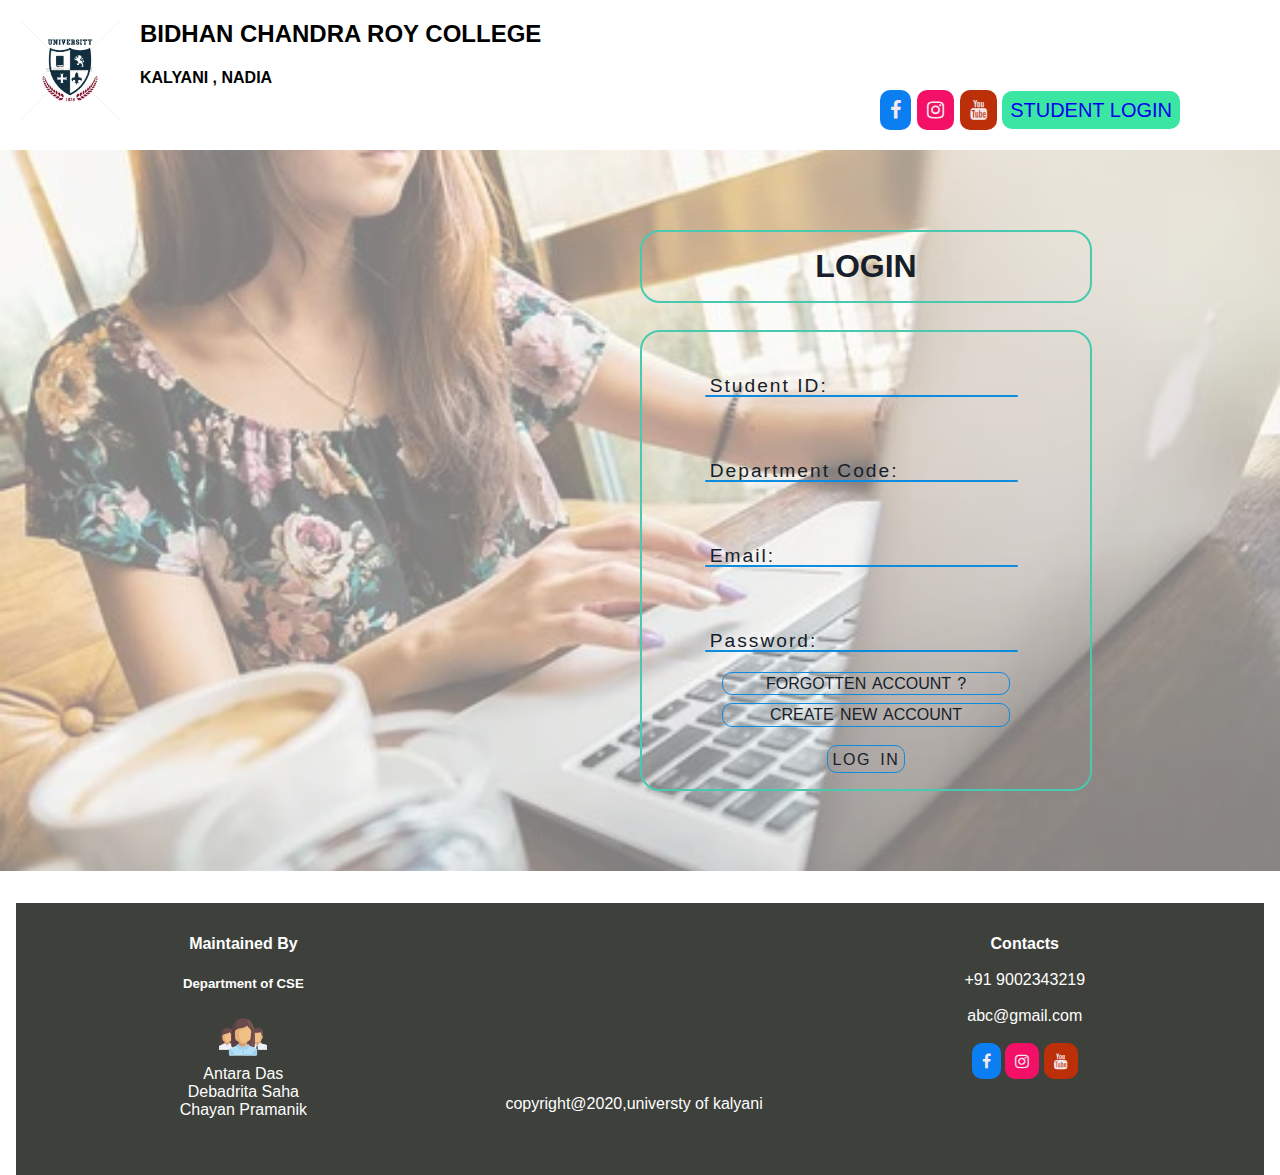
<file: login.html>
<!DOCTYPE html>
<html>

<head>
    <title>login </title>
    <link rel="stylesheet" type="text/css" href="style.css">
    <link rel="stylesheet" type="text/css" href="style-login.css">
    <link rel="stylesheet" href="https://cdnjs.cloudflare.com/ajax/libs/font-awesome/4.7.0/css/font-awesome.min.css">
</head>

<body>
    <header>
        <div class="container">
            <div id="nav-menu">
                <a href="index.html" id="logo-a">
                    <div id="logo">
                        <img src="img/logo.jpg" style="height: 100px ">
                    </div>
                </a>
                <div id="name">
                    <p>
                        <h2>Bidhan chandra roy college</h2>
                        <h4> kalyani , nadia</h4>
                    </p>
                </div>
                <div class="contect">
                    <a href="" class="fa fa-facebook"><span></span></a>
                    <a href="" class="fa fa-instagram"><span></span></a>
                    <a href="" class="fa fa-youtube"><span></span></a>
                    <a href="login.html" id="login"><span>student login</span></a>
                </div>
            </div>
            <!--nav-menu-->
        </div>
    </header>
    <div class="container" id="login-container">
        <h2>login</h2>
        <div class="row1">
            <div class="col">
                <div class="inputbox">
                    <input type="text" name="student_id" required="required">
                    <span class="text">Student ID:</span>
                    <span class="line"></span>
                </div>
            </div>
            <div class="col">
                <div class="inputbox">
                    <input type="text" name="" required="required">
                    <span class="text">Department Code:</span>
                    <span class="line"></span>
                </div>
            </div>
            <div class="col">
                <div class="inputbox">
                    <input type="text" name="" required="required">
                    <span class="text">Email:</span>
                    <span class="line"></span>
                </div>
            </div>
            <div class="col">
                <div class="inputbox">
                    <input type="password" name="" required="required" id="Password">
                    <span class="text">Password:</span>
                    <span class="line"></span>
                    <span class="view" id="view-password" onclick="passwordView()"><img src="icons/view.png" style="height: 1em;"></span>
                </div>
            </div>
            <a href=""><span>forgotten account ?</span></a>
            <a href="signup.html">create new account</a>
            <div class="login-btn">
                <label><a href="student_details.html">log in</a></label>
            </div>
        </div>
    </div>
    <footer>
        <div class="footer1">
            <section class="maintain footer-sec">
                <h4>Maintained By</h4>
                <h5>Department of CSE</h5>
                <div class="group">
                    <img src="icons/team-work.svg" style="width: 3em"><br>
                    <span>Antara Das</span><br>
                    <span>Debadrita Saha</span><br>
                    <span>Chayan Pramanik</span>
                </div>
            </section>
            <section class="copyright footer-sec">
                <span>copyright@2020,universty of kalyani</span>
            </section>
            <section class="contacts footer-sec">
                <h4>Contacts</h4><br>
                <a href="" class="number"><span>+91 9002343219</span></a><br><br>
                <a href="" class="email"><span>abc@gmail.com</span></a><br><br>
                <a href="" class="fa fa-facebook"><span></span></a>
                <a href="" class="fa fa-instagram"><span></span></a>
                <a href="" class="fa fa-youtube"><span></span></a>
            </section>

        </div>
    </footer>
    <script src="script.js"></script>
</body>

</html>
</file>
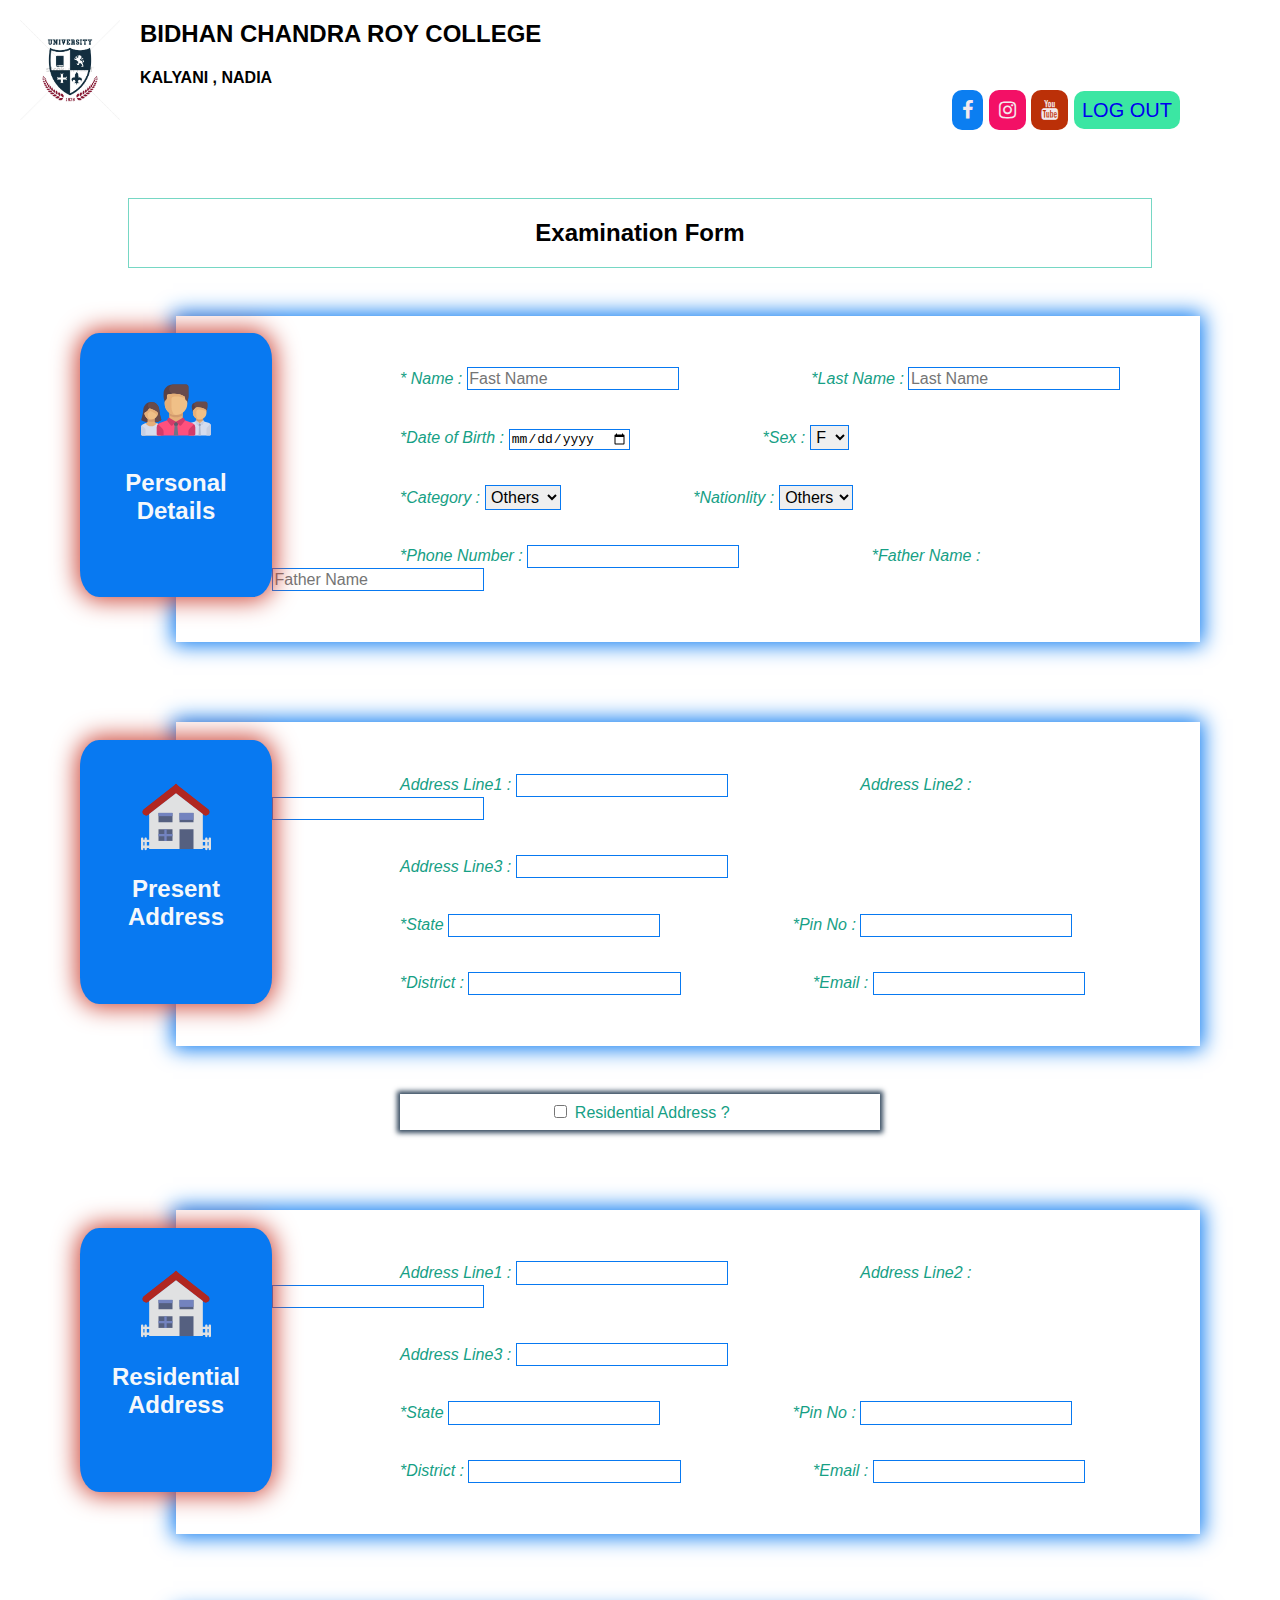
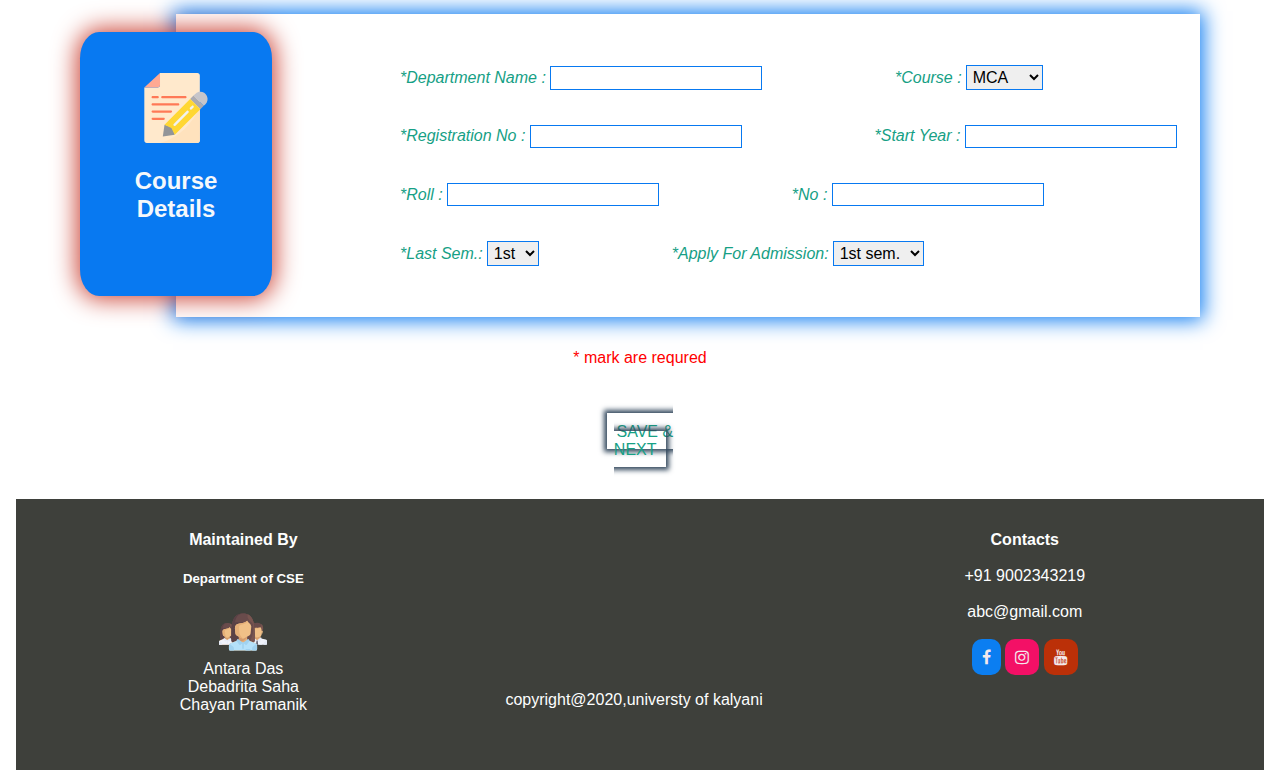
<file: registration.html>
<!DOCTYPE html>
<html>
<head>
	<title>hgjhx</title>
	<link rel="stylesheet" type="text/css" href="style.css">
	<link rel="stylesheet" type="text/css" href="style-reg.css">
	<link rel="stylesheet" href="https://cdnjs.cloudflare.com/ajax/libs/font-awesome/4.7.0/css/font-awesome.min.css">
</head>
<body>
	<header>
		<div class="container">
			<div id="nav-menu">
				<a href="index.html" id="logo-a">
					<div id="logo">
						<img src="img/logo.jpg" style="height: 100px ">
					</div>
				</a>
				<div id="name">
					<p>
						<h2>Bidhan chandra roy college</h2>
						<h4> kalyani , nadia</h4>
					</p>
				</div>
				<div class="contect">
					<a href="" class="fa fa-facebook"><span></span></a>
					<a href="" class="fa fa-instagram"><span></span></a>
					<a href="" class="fa fa-youtube"><span></span></a>
					<a href="login.html" id="login"><span>log out</span></a>
				</div>
			</div><!--nav-menu-->
	</header>



	<div class="container" id="test">
		<div class="reg-form-title"> 
			<h2> Examination Form</h2>
		</div>
		<div class="form-name">
			<img src="icons/details.svg" style="width: 70px">
			<h2>Personal <br>Details</h2>
		</div>
		<div class="details">
			<section class="sec">

				<label for="Fast Name"><span class="note">*</span> Name :</label>
				<input type="text" name="Fast_Name" placeholder="Fast Name" id="fast-name">

				<label for="Fast Name"><span class="note">*</span>Last Name :</label>
				<input type="text" name="Fast_Name" placeholder="Last Name" id="last-name">
			</section>

			<section class="sec">
				<label for="Date of Birth"> <span class="note">*</span>Date of Birth :</label>
				<input type="date" name="Date_of_Birth" id="dob">

				<label for="Category"><span class="note">*</span>Sex :</label>
				<select name="Category">
					<option value="F">F</option>
					<option value="M">M</option>
				</select>
			</section>

			<section class="sec">
				<label for="Category"><span class="note">*</span>Category :</label>
				<select name="Category">
					<option value="Others">Others</option>
					<option value="SC">SC</option>
					<option value="ST">ST</option>
					<option value="OBC-A">OBC-A</option>
					<option value="OBC-B">OBC-B</option>
				</select>

				<label for="Nationlity"><span class="note">*</span>Nationlity :</label>
				<select name="Category">
					<option value="Others">Others</option>
					<option value="S">Indian</option>
				</select>
			</section>

			<section class="sec">
				<label for="phone_number"><span class="note">*</span>Phone Number :</label>
				<input type="text" name="phone_number" id="phone-no">
				<label for="Fast Name"><span class="note">*</span>Father Name :</label>
				<input type="text" name="Father_Name" placeholder="Father Name" id="father-name">
				
			</section>
		</div>	
			
	</div>
				
<!--parsonal details-->
	
	</div>
	<div class="container" id="test">
		<div class="form-name">
			<img src="icons/house.svg" style="width: 70px">
			<h2>Present <br>Address</h2>
		</div>
		<div class="details">
			<section class="sec">
				<label for="address_line1">Address Line1 :</label>
				<input type="next" name="address_line1" id="address-line1">

				<label for="address_line2">Address Line2 :</label>
				<input type="next" name="address_line2" id="address-line2">
			</section>

			<section class="sec">
				<label for="address_line3">Address Line3 :</label>
				<input type="next" name="address_line3" id="address-line3">
					
			</section>

			<section class="sec">
				<label for="state"><span class="note">*</span>State</label>
				<input type="text" name="state" id="state">
				<label for="pin_no"><span class="note">*</span>Pin No :</label>
				<input type="number" name="pin_no" id="pin"> 
			</section>

			<section class="sec">
				
				<label for="distrct"><span class="note">*</span>District :</label>
				<input type="next" name="district" id="dist">
				<label for="email"><span class="note">*</span>Email :</label>
				<input type="email" name="email" id="email">
			</section>
		</div>		
		<section class="res-address">
				<input type="checkbox" name="" onclick="addressFunction()">
				<label>Residential Address ?</label>
		</section>
	</div>

	<div class="container" id="test">
		<div class="form-name">
			<img src="icons/house.svg" style="width: 70px">
			<h2>Residential <br>Address</h2>
		</div>
		<div class="details">
			<section class="sec">
				<label for="address_line1">Address Line1 :</label>
				<input type="next" name="address_line1" id="res-address-line1">

				<label for="address_line2">Address Line2 :</label>
				<input type="next" name="address_line2" id="res-address-line2">
			</section>

			<section class="sec">
				<label for="address_line3">Address Line3 :</label>
				<input type="next" name="address_line3" id="res-address-line3">
					
			</section>

			<section class="sec">
				<label for="state"><span class="note">*</span>State</label>
				<input type="text" name="state" id="res-state">
				<label for="pin_no"><span class="note">*</span>Pin No :</label>
				<input type="number" name="pin_no" id="res-pin">
			</section>

			<section class="sec">
				
				<label for="distrct"><span class="note">*</span>District :</label>
				<input type="next" name="district" id="res-dist">
				<label for="email"><span class="note">*</span>Email :</label>
				<input type="email" name="email" id="res-email">
			</section>
		</div>		
	</div>
	<!--end address-->


	<div class="container" id="test">
		<div class="form-name">
			<img src="icons/course.svg" style="width: 70px">
			<h2>Course <br>Details</h2>
		</div>
		<div class="details">
			<section class="sec">
				<label for="department_name"><span class="note">*</span>Department Name :</label>
				<input type="text" name="department_name" id="department-name">	
				<label for="course"><span class="note">*</span>Course :</label>
				<select id="course">
					<option value="MCA">MCA</option>
					<option value="M.Tech">M.Tech</option>
					<option value="MA">MA</option>
					<option value="M.Sc">M.Sc</option>
					<option value="MBA">MBA</option>
					<option value="M.Com">M.Com</option>
				</select>
			</section>

			<section class="sec">
				<label for="registration_no"><span class="note">*</span>Registration No :</label>
				<input type="number" name="registration_no" id="reg-no"> 
				<label for="start_year"><span class="note">*</span>Start Year :</label>
				<input type="number" name="start_year" id="start-year">			
			</section>

			<section class="sec">
				<label for="roll"><span class="note">*</span>Roll :</label>
				<input type="number" name="roll" id="roll">	
				<label for="roll_no"><span class="note">*</span>No :</label>
				<input type="number" name="roll_no" id="roll-no">
			</section>

			<section class="sec">
				<label for="last_exm_sem"><span class="note">*</span>Last Sem.:</label>
				<select id="last_exm_sem">
					<option value="1st">1st</option>
					<option value="2nd">2nd</option>
					<option value="3rd">3rd</option>
					<option value="4th">4th</option>
					<option value="5th">5th</option>
					<option value="6th">6th</option>
					<option value="7th">7th</option>
				</select>	
				<label for="apply_for"><span class="note">*</span>Apply For Admission:</label>
				<select>
					<option value="1st">1st sem.</option>
					<option value="2nd">2nd sem.</option>
					<option value="3rd">3rd sem.</option>
					<option value="4th">4th sem.</option>
					<option value="5th">5th sem.</option>
					<option value="6hh">6th sem.</option>
					<option value="7th">7th sem.</option>
					<option value="8th">8th sem.</option>
				</select>	
			</section>
		</div>
	</div>
	<div class="mark">
		<span>
			* mark are requred
		</span>
	</div>
	
	<section class="save-next">
				
				<label><a  onclick="myFunction()">save & next</a></label>
	</section>

	<footer>
		<div class="footer1">
			<section class="maintain footer-sec">
				<h4>Maintained By</h4>
				<h5>Department of CSE</h5>
				<div class="group">
					<img src="icons/team-work.svg" style="width: 3em"><br>
					<span>Antara Das</span><br>
					<span>Debadrita Saha</span><br>
					<span>Chayan Pramanik</span>
				</div>
			</section>
			<section class="copyright footer-sec">
				<span>copyright@2020,universty of kalyani</span>
			</section>
			<section class="contacts footer-sec">
				<h4>Contacts</h4><br>
				<a href="" class="number"><span>+91 9002343219</span></a><br><br>
				<a href="" class="email"><span>abc@gmail.com</span></a><br><br>
				<a href="" class="fa fa-facebook"><span></span></a>
				<a href="" class="fa fa-instagram"><span></span></a>
				<a href="" class="fa fa-youtube"><span></span></a>
			</section>

		</div>
	</footer>
	<script src="script-reg.js"></script>
	
</body>
</html>
</file>
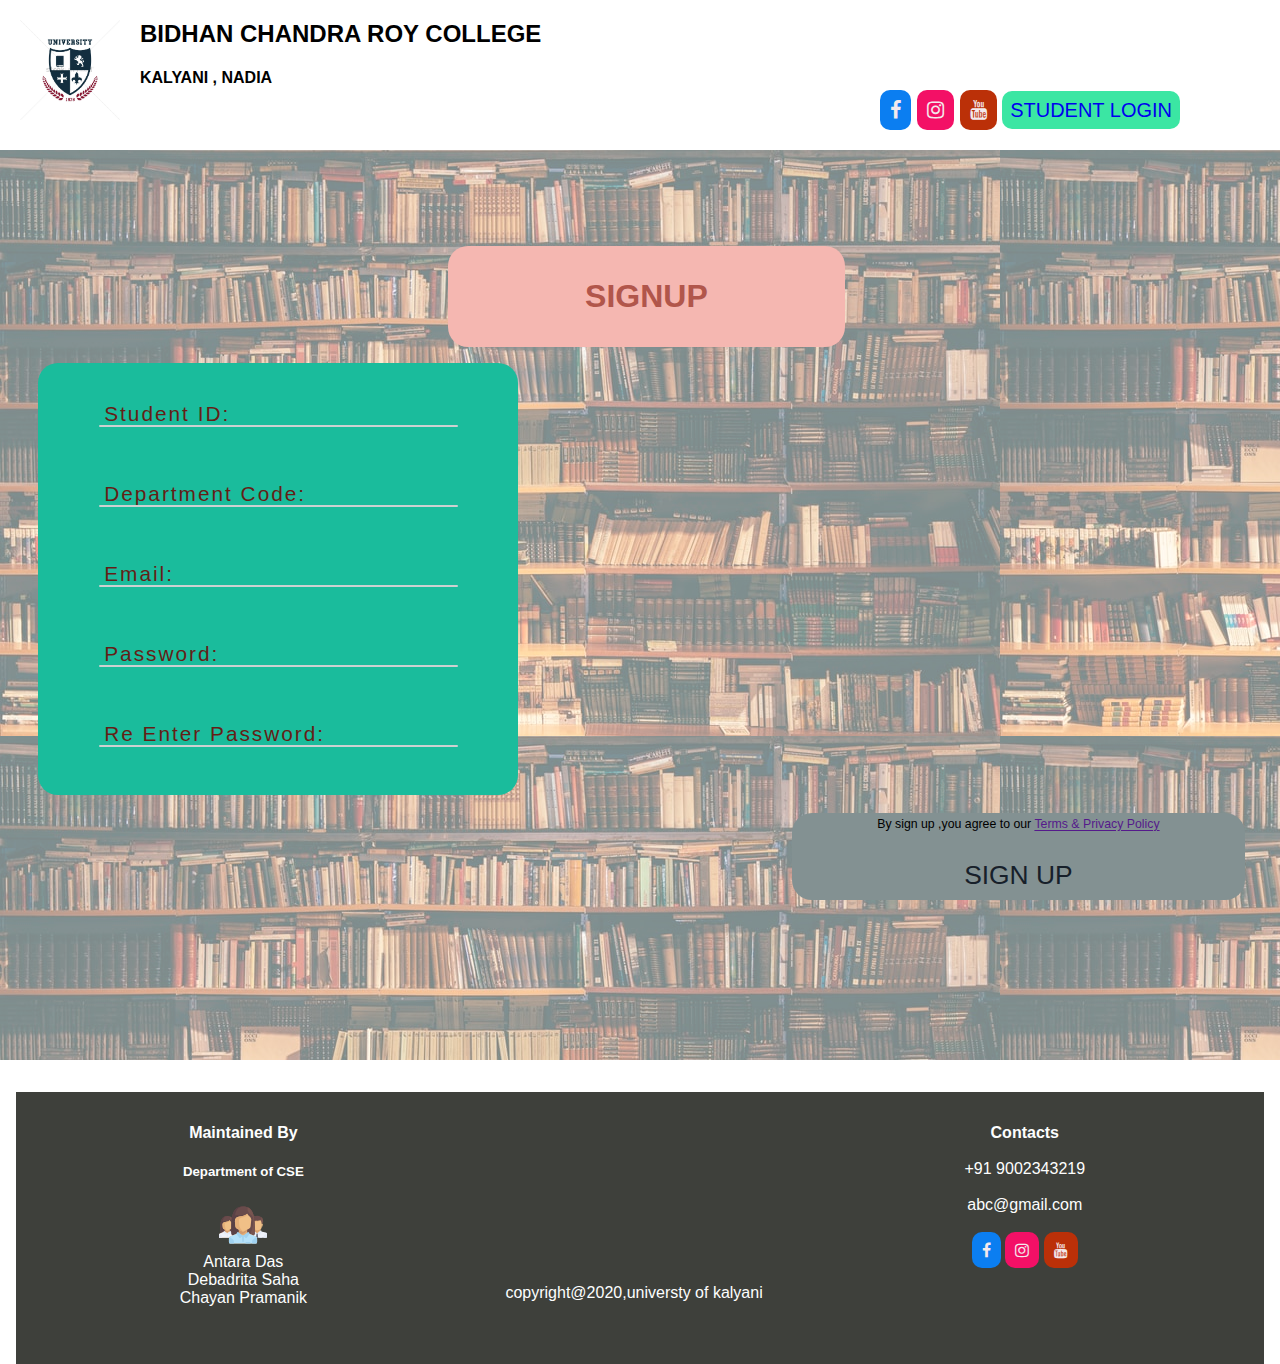
<file: signup.html>
<!DOCTYPE html>
<html>
<head>
	<title>signup</title>
	
	<link rel="stylesheet" type="text/css" href="style.css">
	<link rel="stylesheet" type="text/css" href="style-signup.css">
	<link rel="stylesheet" href="https://cdnjs.cloudflare.com/ajax/libs/font-awesome/4.7.0/css/font-awesome.min.css">
	
	
</head>
<body>
	<header>
		<div class="container">
			<div id="nav-menu">
				<a href="index.html" id="logo-a">
					<div id="logo">
						<img src="img/logo.jpg" style="height: 100px ">
   
					</div>
				</a>
				<div id="name">
					<p>
						<h2>Bidhan chandra roy college</h2>
						<h4> kalyani , Nadia</h4>
					</p>
				</div>
				<div class="contect">
					<a href="" class="fa fa-facebook"><span></span></a>
					<a href="" class="fa fa-instagram"><span></span></a>
					<a href="" class="fa fa-youtube"><span></span></a>
					<a href="login.html" id="login"><span>student login</span></a>
				</div>
			</div><!--nav-menu-->
		</div>
	</header>
     <div class="container" id="signup-container">
     	<h2>signup</h2>
		<div class="row">
			<div class="column">
				<div class="inputbox1">
					<input type="text" name="student_id" required="required" id="studentID">
					<span class="text1">Student ID:</span>
					<span class="line1"></span>	
				</div>
				<div class="input-check" id="studentID-check">
					<span class="input-massage">please enter input.</span>
				</div>
			</div>
			<div class="column">
				<div class="inputbox1">
					<input type="text" name="" required="required" id="dept-code">
					<span class="text1">Department Code:</span>
					<span class="line1"></span>
				</div>
				<div class="input-check" id="dept-code-check">
					<span class="input-massage"></span>
				</div>
		    </div>
		    <div class="column">
				<div class="inputbox1">
					<input type="text" name="" required="required" id="email" autocomplete="none">
					<span class="text1">Email:</span>
					<span class="line1"></span>
				</div>
				<div class="input-check" id="check-email">
					<span id="invalid-mail">**invalid email</span>
					<span id="valid-mail">**valid email</span>
				</div>
			</div>
			<div class="column">
				<div class="inputbox1" >
					<input type="password" name="" required="required" id="Password" onfocusout="focusOut()">
					<span class="text1">Password:</span>
					<span class="line1"></span>
					<span class="view" id="view-password" onclick="passwordView()"><img src="icons/view.png" style="height: 1em;"></span>
				</div>
				<div class="input-check" id="check-password">
					<span id="len" class="invalid">**min 8 characters,</span> <span id="number" class="invalid"> a number,</span> <span id="spc-char" class="invalid"> one sepcal characters</span>
				</div>
			</div>
			<div class="column">
				<div class="inputbox1">
					<input type="password" name="" required="required" id="repassword">
					<span class="text1">Re Enter Password:</span>
					<span class="line1"></span>
				</div>
				<div class="input-check" id="check-repassword">
					<span id="not-match">**password not match</span>
					<span id="match">password match</span>
				</div>
			</div>
		</div>
		<div class="row2">
			<label >
				By sign up ,you agree to our <a href>Terms & Privacy Policy</a>
			</label>
			<div class="signup-btn">
				<a href="login.html">SIGN UP</a>
			</div>
        </div>
    </div>

    
    <!------start footer-------------->
	<footer>
		<div class="footer1">
			<section class="maintain footer-sec">
				<h4>Maintained By</h4>
				<h5>Department of CSE</h5>
				<div class="group">
					<img src="icons/team-work.svg" style="width: 3em"><br>
					<span>Antara Das</span><br>
					<span>Debadrita Saha</span><br>
					<span>Chayan Pramanik</span>
				</div>
			</section>
			<section class="copyright footer-sec">
				<span>copyright@2020,universty of kalyani</span>
			</section>
			<section class="contacts footer-sec">
				<h4>Contacts</h4><br>
				<a href="" class="number"><span>+91 9002343219</span></a><br><br>
				<a href="" class="email"><span>abc@gmail.com</span></a><br><br>
				<a href="" class="fa fa-facebook"><span></span></a>
				<a href="" class="fa fa-instagram"><span></span></a>
				<a href="" class="fa fa-youtube"><span></span></a>
			</section>
		</div>
	</footer>
	<!-----end footer--------------------->
	<script src="script.js"></script>
</body>
</html>
</file>
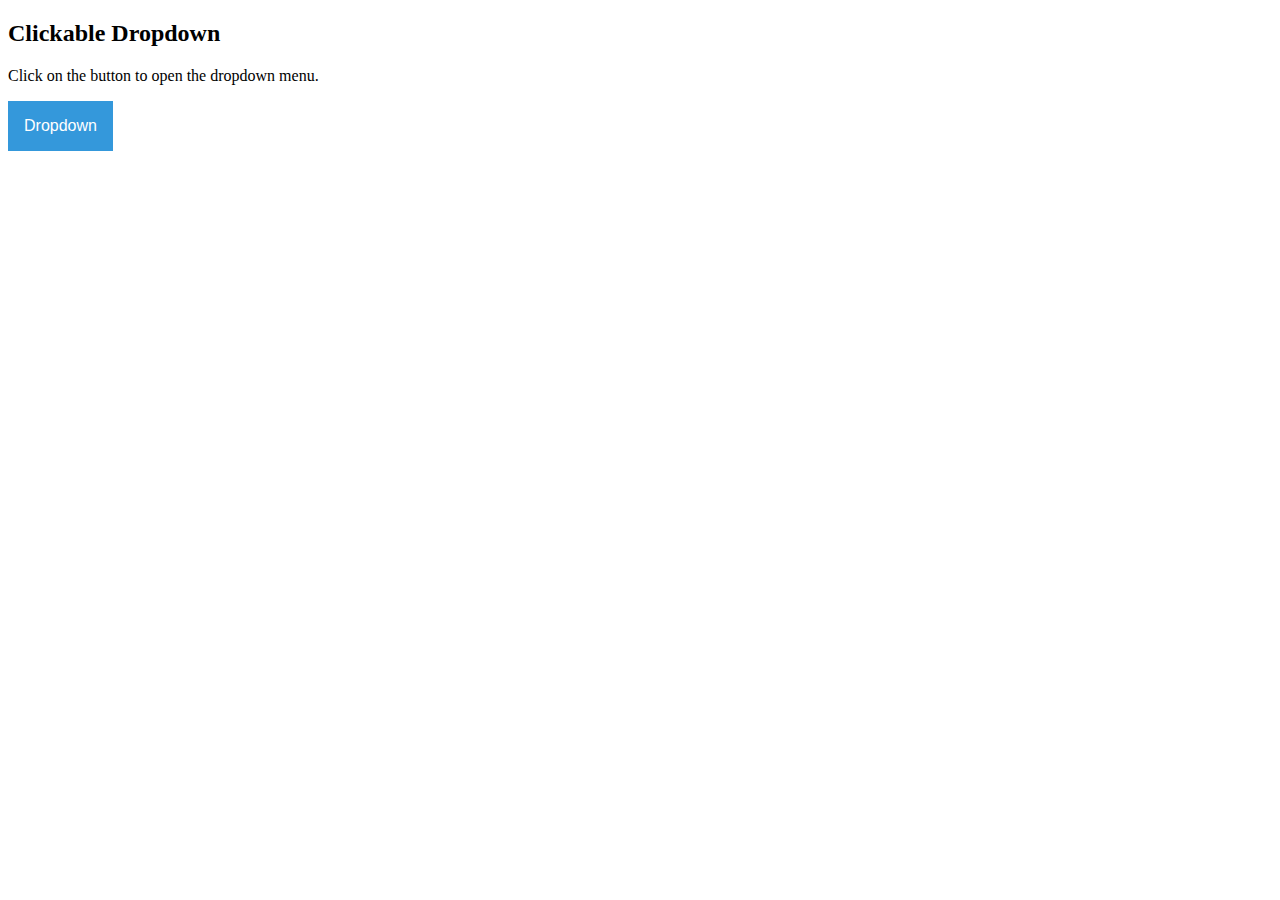
<file: test1/test1.html>
<!DOCTYPE html>
<html>
<head>
<meta name="viewport" content="width=device-width, initial-scale=1">
<style>
.dropbtn {
  background-color: #3498DB;
  color: white;
  padding: 16px;
  font-size: 16px;
  border: none;
  cursor: pointer;
}

.dropbtn:hover, .dropbtn:focus {
  background-color: #2980B9;
}

.dropdown {
  position: relative;
  display: inline-block;
}

.dropdown-content {
  display: none;
  position: absolute;
  background-color: #f1f1f1;
  min-width: 160px;
  overflow: auto;
  box-shadow: 0px 8px 16px 0px rgba(0,0,0,0.2);
  z-index: 1;
}

.dropdown-content a {
  color: black;
  padding: 12px 16px;
  text-decoration: none;
  display: block;
}

.dropdown a:hover {background-color: #ddd;}

.show {display: block;}
</style>
</head>
<body>

<h2>Clickable Dropdown</h2>
<p>Click on the button to open the dropdown menu.</p>

<div class="dropdown">
  <button onclick="myFunction()" class="dropbtn">Dropdown</button>
  <div id="myDropdown" class="dropdown-content">
    <a href="#home">Home</a>
    <a href="#about">About</a>
    <a href="#contact">Contact</a>
  </div>
</div>

<script>
/* When the user clicks on the button, 
toggle between hiding and showing the dropdown content */
function myFunction() {
  document.getElementById("myDropdown").classList.toggle("show");
}


// Close the dropdown if the user clicks outside of it
window.onclick = function(event) {
  if (!event.target.matches('.dropbtn')) {
    var dropdowns = document.getElementsByClassName("dropdown-content");
    console.log(dropdowns.length);
    var i;
    for (i = 0; i < dropdowns.length; i++) {
      var openDropdown = dropdowns[i];
      if (openDropdown.classList.contains('show')) {
        openDropdown.classList.remove('show');
      }
    }
  }
}
</script>

</body>
</html>
</file>
<file: style.css>
body{
	padding: 0;
	margin: 0;
	font-family: 'Yanone Kaffeesatz', sans-serif;
}
.container{
	padding-left: 0px;
	padding-right: 0px;
	margin-right: auto;
	margin-left: auto;
	height: auto;

}
#nav-menu{
	position: relative;
	height: 150px;
	text-align:;
}
#logo-a{
	position: relative;
	float: left;
	padding: 20px;
}
#name{
	text-transform: uppercase;
	float: left;
}

.contect{
	float: right;
	margin-top: 80px;
	margin-right: 90px;
	font-size: 20px;
	background-color:;
	padding: 10px;

}
#login{
	text-decoration: none;
	text-transform: uppercase;
	background-color:#3BE6A3;
	padding: 8px;
	border-radius: 10px;
} 

.fa{
	padding: 10px;
  	border-radius: 10px;
  	text-decoration: none;
}
.fa-facebook{
	background-color: #0B7EF1;
	color: #F3E9ED ;
}
.fa-instagram{
	background-color: #F31066;
	color: #F3E9ED ;
}
.fa-youtube{
	background-color: #BB3008;
	color: #F3E9ED ;
}
.contect a:hover{
	opacity: .4;
}
/*****end nav-menu****/
/*****start nav-sub-menu**********/
.nav-sub-menu{
	position: relative;
	background-color:rgb(35, 199, 177);
}

.menu{
	position: relative;
	height: 2.4em;
	padding: .1em;
	margin: 0;

}
.menu >li{
	position: relative;
	float: left;
	width: auto;
	list-style-type:none;
	text-align: center;
	margin: .1em .5%  .1em;
	text-transform: uppercase;
}

.menu>li >a{
	display:inline-block;
	margin-top: .2em;
	font-size: 1em;
	font-style: italic;
	text-decoration: none;
	color:#0E230A ;
	display:inline-block;
	padding: .3em;
	transition: .5s;
}

.hidden{
	position:absolute;
	padding: 0;
	margin-top:0px;
	z-index: 1;
}
.hidden >li{
	display:none;
	text-align:left;
	float: none;
	font-size: .2em;
}
.hidden>li>a{
	margin-top: .2em; 
	display:block;
	font-size: 16px;
	font-style: italic;
	text-decoration: none;
	color:#0E230A ;
	display:inline-block;
	padding: .3em;
	transition: .8s;
	
}
.menu >li a:hover{
	background-color: #96F086;
	border-radius: .4em;
}
.menu >li:hover .hidden li{
	position: relative;
	display:block;
	float:none;
}
.hidden li >a:hover .menu >li{
	background-color: #96F086;
	border-radius: .4em;
}

/**************************************************slide menu********/
#slide_show ,#update-menu{
	position:relative;
	margin-top:1.5em;
	padding: 2em;
	text-align: center;
}
.slide{
	box-shadow: 0 0 5px 5px black;
	padding: 2em;
	margin: 2em;
}
/**********************************end slide*************************/

/***********************course*********************************/
.course{
	position: relative;
	background-color: rgb(233, 243, 233);
	margin-bottom: 1em;
	border: 1px solid re;
}
.course-heading{
	text-align: center;
	background-color: rgb(97, 110, 223);
	padding: .5em;
}
.course-heading>span{
	font-size: 2.2em;
	letter-spacing: .2em;
	font-family:-apple-system, BlinkMacSystemFont, 'Segoe UI', Roboto, Oxygen, Ubuntu, Cantarell, 'Open Sans', 'Helvetica Neue', sans-serif;
	text-transform: uppercase;
	color:  rgb(233, 243, 233);
}

.online-course{
	position: relative;
	border: .5px solid rgb(97, 110, 223);
	width: 40%;
	height:15em;
	margin:1em 5% 2em;
	float: left;
}
.offline-course{
	position: relative;
	border: .5px solid rgb(97, 110, 223);
	width: 40%;
	height: 15em;
	margin:1em 55% 2em;
}
.online-course::before{
	content: ' ';
	position: absolute;
	width: 100%;
	height:100%;
	background-image: url(courseImg/onlineCourse.jpg);
	opacity: .5;
	-ms-background-size: cover;
    -o-background-size: cover;
    -moz-background-size: cover;
    -webkit-background-size: cover;
	background-size:cover;
	

}
.offline-course::before{
	content: ' ';
	position: absolute;
	width: 100%;
	height:100%;
	background-image: url(courseImg/offlineCourse.jpeg);
	opacity: .5;
	-ms-background-size: cover;
    -o-background-size: cover;
    -moz-background-size: cover;
    -webkit-background-size: cover;
	background-size:cover;
	

}
.online-course>div,.offline-course>div{
	text-align: center;
	margin-top: 9em;
	background-color:#A58687;
}
.online-course>div>a,.offline-course>div>a{
	position: relative;
	text-decoration: none;
	text-transform: uppercase;
	font-family: 'Oswald', sans-serif;
	font-size: 2em;
	bottom: 0;
	color:#0E5ACE;
	letter-spacing: .2em;
	cursor: pointer;
}
.online-course>div>a:hover,.offline-course>div>a:hover{
	color: red;
}
.online-course-details,.offline-course-details{
	position:relative;
	height: 42em;
	margin: 5em;
	background-color: rgb(180, 185, 168);
	display: none;
	box-shadow: 0 0 5px 5px red;
}
.col1{
	padding: .1em;
	margin: 4%;
	height: 14em;
	width: 25%;
	border: 1px solid rgb(45, 45, 143);
	float: left;
	box-sizing: border-box;
}
.col1>a>img{
	height: 70%;
	width: 100%;
}
.col1>a{
	text-decoration: none;
	text-transform: uppercase;
	font-size: 1.5em;
	font-family: 'Courier New', Courier, monospace;
	letter-spacing: .1em;
	color:black;
}

.col1:hover{
	box-shadow: 0 0 2px 2px;
}
.show{
	display: block;
}
/***********************end course*********************************/


/****************************update menu*******************/
#update-menu{
	position:relative;
	margin-top:3em;
	padding: 0em;
	text-align: center;
	height: 15em;
}
.section1{
	position: relative;
	height: 10em;
	width: 30%;
	margin: 2em 1.2em 0 ;
	float: left;
	overflow:hidden;
	background-color: #82E0AA;
	color: #C0392B;
	border-radius: 10%;
}
/**************************** end update menu*******************/
/****************************start others links*******************/
.others-link{
	float: left;
	display: block;
	width: 15%;
	margin: 2em 1.3em 1em;
	padding: .6em;

}
.others-link a{
	text-decoration: none;
	text-transform: uppercase;width: 100%;
	font-size: 1.5em;
	font-style: italic;
	padding: .5em 1em .5em ;

}
.others-link a:hover{
	text-shadow:5px 2px 10px red;

}
/****************************end  others links*******************/
/*****************footer********************/
.footer1{
	position: relative;
	margin: 2em 1em 0;
	padding: 2em;
	height: 13em;
	background-color: #3E403B  ;
}
.footer1 .footer-sec{
	width: 33%;
	padding: 0;
	display: block;
	position: relative;
	background: transparent;
	float: left;
	color: #FDFEFE;
	text-align: center;
}
.footer1 .footer-sec h4{
	margin: 0;
}
.copyright{
	margin-top: 10em;
}
.number ,.email{
	text-decoration: none;
	color: #FDFEFE;
	margin-top: 1em;
}

/*****************end footer********************/
</file>
<file: style-login.css>
#login-container{
	position: relative;
	padding: 5em 0 5em;
}
#login-container:before{
	top: 0;
	content: ' ';
	position: absolute;
	width: 100%;
	height: 100%;
	background-image: url(img/picture10.webp);
	opacity: .5;
	-ms-background-size: cover;
    -o-background-size: cover;
    -moz-background-size: cover;
    -webkit-background-size: cover;
    background-size: cover;

}
.container >h2{
	position: relative;
	padding: .5em 0 .5em;
	margin-top: 0em;
	width: 100%;
	color:#17202A;
	font-size: 2em;
	width: 35%;
	text-align: center;
	margin-left: 50%;
	border: 2px solid #48C9B0;
	border-radius: 20px  ;
	text-transform: uppercase; 
}
.container .row1{
	position: relative;
	display: grid;
	margin-left: 50%;
	width: 35%;
	grid-template-columns: auto;
	background-color:;
	border-radius: 20px ;
	border: 2px solid #48C9B0;
}
.col{
	position: relative;
	width: 100%;
	margin: 30px 0px 20px;
}
.inputbox{
	position: relative;
	width: 70%;
	margin:  0 14% 0;
	color:#17202A;
	height: 2.2em;
}
.inputbox input{

	position: absolute;
	width: 100%;
	height: 100%;
	padding-left:10px;
	margin: 0;
	font-size: 1.1em;
	border: none;
	outline: none;
	transition:;
	background: transparent;
	z-index: 1;
	color: #EAEDED;
	transition: .7s;
}
.inputbox .text{
	letter-spacing: 2px;
	transition: .7s;
	position: absolute;
	bottom: 2px;
	left: 5px;
	line-height: 1em;
	font-size: 1.2em;
}
.line{
	position: absolute;
	display:block;
	bottom: 0;
	width: 100%;
	height: 2px;
	border-radius: 10px;
	transition: .5s;
	background-color: #0D8BDE ;
	
}
.inputbox input:focus +.text,
.inputbox input:valid +.text
{
	bottom:100%;
	left:0px;
	
}
.inputbox input:focus ~.line,
.inputbox input:valid ~.line
{
	height: 90%;
	
}
.view{
	position: absolute;
	margin-top: .5em;
	margin-left: 90%;
	float:right;
	display:none;
	z-index: 2;
	cursor: pointer;
}
.inputbox input:focus ~.view,
.inputbox input:valid ~.view
{
	display: block;
	
}

.row1 >a{
	margin: 0 5em .5em;
	padding: .1em;
	text-decoration: none;
	text-align: center; 
	text-transform: uppercase;
	color:#17202A; 
	border-radius: 10px;
	word-spacing: 2px;
	border:1px solid #0D8BDE;
}
.row1 a:hover{
	background-color: #0D8BDE;
	color: #EAEDED;
	border:1px solid #EAEDED;
}

.login-btn {
	margin: 1em 5em 1.3em;
	padding: 0;
	text-align: center; 
}
.login-btn a{
	border-radius: 10px;
	word-spacing: .2em;
	letter-spacing: .1em;
	border:1px solid #0D8BDE;
	text-decoration: none;
	text-transform: uppercase;
	color:#17202A; 
	padding: .3em;
}
</file>
<file: style-reg.css>
#test{
	margin-top: 3em;
	padding: 0 5em 2em;
}
.reg-form-title{
	margin: 3em;
	border: 1px solid #76D7C4;
	text-align: center;
}
.form-name{
	position:absolute;
	width:10em;
	height: 14.5em;
	padding:1em;
	margin-top:1.1em;
	z-index:1;
	background-color: #0879F1;
	color: #F5F8FB ;
	border-radius: 10%;
	text-align: center;
	box-shadow: 0 0 25px 3px #CB4335 ;
}
.form-name img{
	margin-top:1.6em; 
}
.details{
	position: relative;
	box-shadow: 0 0 20px 3px #0879F1;
	margin-left: 6em;
	padding: 1em;
}

.sec{
	position: relative;
	margin: 2.2em 0 2.2em 5em;
}
.sec input ,select{
	border: .1em solid #0879F1;
	outline: none;
	font-size: 1em;
	padding:.1em;
}
.sec label{
	font-size: 1em;
	color:#16A085;
	margin-left:8em; 
	font-style:italic;
}
.res-address{
	text-align: center;
	margin: 3em 20em 0em;
	box-shadow: 0 0 5px 3px #34495E;
	padding: .5em;
	color: #16A085;
}
.save-next{
	position: relative;
	text-align: center;
	margin: 3em 36em 0em;
	padding:.5em;
	color: #16A085;
}
.save-next a{
	text-decoration: none;
	text-transform: uppercase;
	margin: 0;
	padding: .6em;
	box-shadow: 0 0 5px 3px #34495E;
	color: #16A085;
	font-size: 1em;
}
.save-next a:hover{
	box-shadow: none;
	color:#FDFEFE ;
	background-color: #34495E;
}
.mark {
	text-align: center;
	color: red;
}
</file>
<file: style-signup.css>
#signup-container
{
	position: relative;
  	padding: 5em 0 10em;
}
#signup-container:before{
	top: 0;
	content: ' ';
	position: absolute;
	width: 100%;
	height: 100%;
	background-image: url(picture5.jpg);
	opacity: .5;
}
.container >h2{
	position: relative;
	padding: 1em 1em 1em;
	margin: .5em 34% .5em;
	color:#B1564B ;
	font-size: 2em;
	
	text-align: center;
	
	margin-left: 35%;
	background-color:#F5B7B1 ;
	border-radius: 20px  ;
	text-transform: uppercase; 
}
	
.container .row{
	padding: 1em;
	position: relative;
    margin: 0;
	display: grid;
	margin-left: 3%;
	width: 35%;
	grid-template-columns: auto;
	background-color:#1ABC9C;
	border-radius: 20px ;
}
.container .column{
	position: relative;
	margin : 1em 0 2em;
	width: 100%;

}	
.inputbox1 {
	position: relative;
	width: 80%;
	margin: 0 10% 0;
    color: #641E16 ;
    height:2em;
}
.inputbox1 input{
	position: absolute;
	width: 100%;
	height: 100%;
	padding-left: 1em;
	margin: 0;
	font-size: 1.2em;
	border: none;
	outline: none;
	transition: .5s;
	background-color:transparent;
	color: #17202A ;
	z-index: 1;
}
 .inputbox1 .text1{
 	position: absolute;
    bottom: 2px;
	left: 5px;
	line-height: 1em;
	font-size: 1.3em;
	letter-spacing: 2px;
	transition: .5s;

 }
 .inputbox1 .line1{
	position: absolute;
	display:block;
	bottom: 0;
	width: 100%;
	height: 2px;
	border-radius: 10px;
	background-color: #CCD1D1 ;
	transition: .5s;
	}

	.inputbox1 input:focus +.text1,
    .inputbox1 input:valid +.text1
    {
	bottom:100%;
	left:0px;
	
}
    .inputbox1 input:focus ~.line1,
.inputbox1 input:valid ~.line1
{
	height: 90%;
	
}

.view{
	position: absolute;
	margin-top: .5em;
	margin-left: 90%;
	float:right;
	display:none;
	z-index: 2;
	cursor: pointer;
}
.inputbox1 input:focus ~.view,
.inputbox1 input:valid ~.view
{
	display: block;
	
}
.container .row2{
	padding: 0em;
    position: relative;
    font-size: 1.1em;
	margin:1em 2em 0em 45em;
	background-color:#839192;
	border-radius: 20px ;
	text-align: center;
}
.container .row2 >label{
	position: relative;
	font-size: .7em;
	padding: .5em;
	margin-bottom: 1em;
}
.container .row2 .signup-btn{
	position: relative;
	padding: .5em;
	margin-top: 1em;
}
.container .row2 .signup-btn>a{
	position: relative;
	text-decoration: none;
	font-size: 1.5em;
	padding: .2em;
	border-radius: 25%;
	color:#17202A  ;
}
.container .row2 .signup-btn>a:hover{
	background-color: #F9EBEA ;
	color:#2B2D30 ;
}
.input-check{
	padding: .3em;
	display: none;
	margin-left: 3.5em;
	position:absolute;
}
.input-check span{
	text-align: center;
	font-size: .8em;
}

.valid{
	color: green;
}
.invalid{
	color: red;
}

#not-match ,#invalid-mail{
	color: red;
}
#match,#valid-mail{
	color: green;
	display: none;
}
</file>
